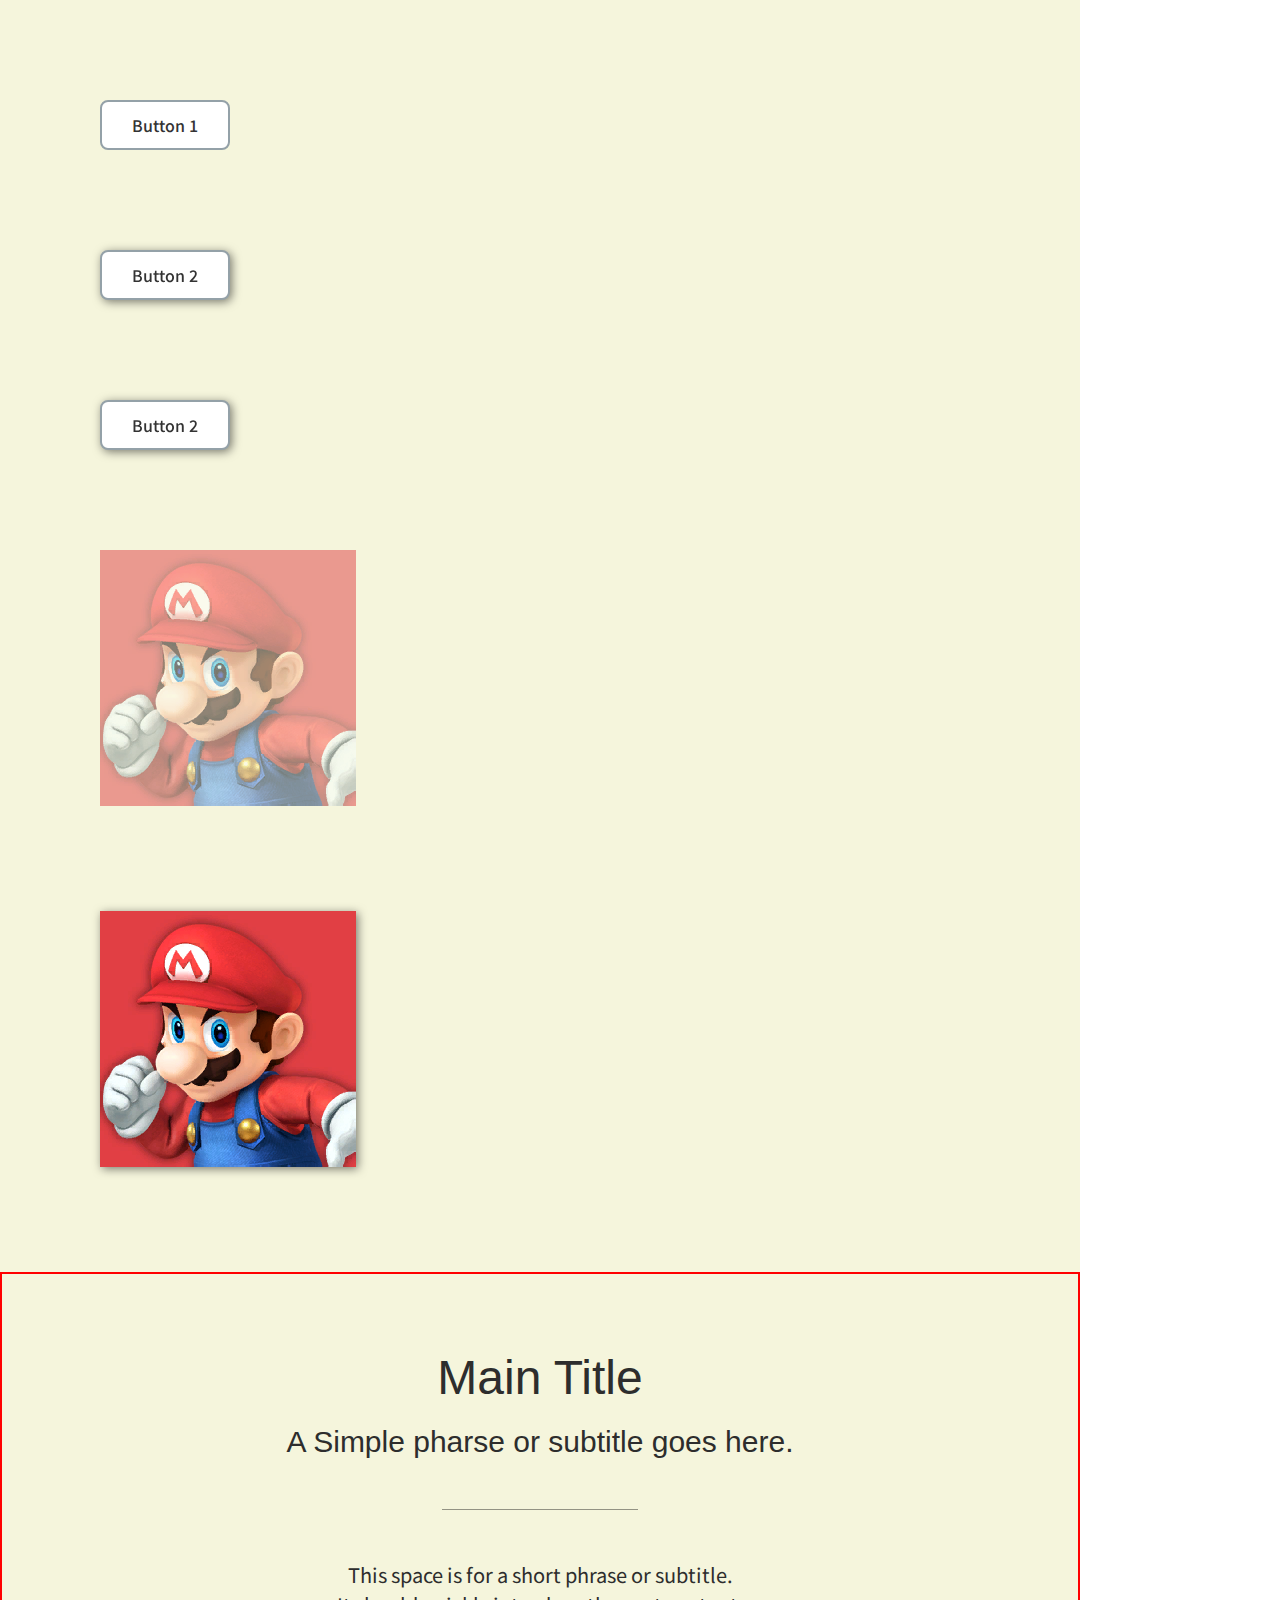
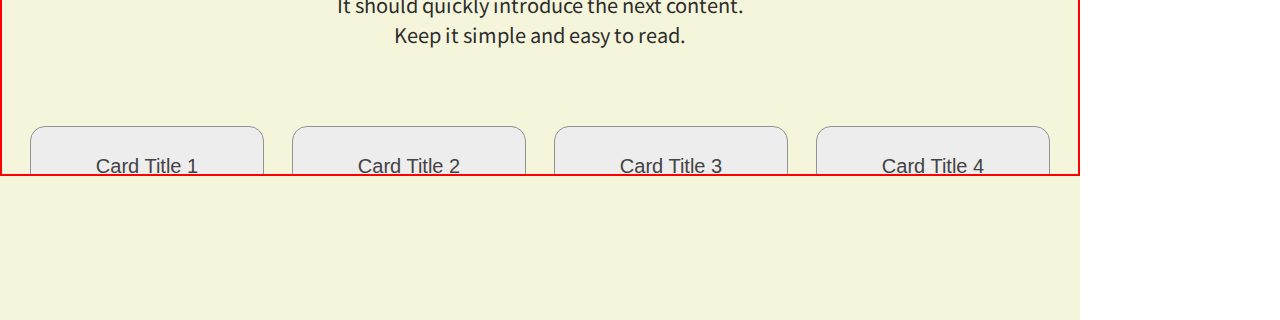
<file: CSS_Interactions/index.html>
<!DOCTYPE html>
<html>
    <head>
        <title>CSS Interaction</title>
        <meta charset="UTF-8">
        <link rel="preconnect" href="https://fonts.googleapis.com">
        <link rel="preconnect" href="https://fonts.gstatic.com" crossorigin>
        <link href="https://fonts.googleapis.com/css2?family=Noto+Sans+KR:wght@100..900&display=swap" rel="stylesheet">
        <link rel="stylesheet" type="text/css" href="style.css">
    </head>
    <body>
        <div class="frame">
            <div class="btn btn-1">
                <h3 class="btn-txt">Button 1</h3>
            </div>
            <div class="btn btn-2">
                <h3 class="btn-txt">Button 2</h3>
            </div>
            <div class="btn btn-3">
                <h3 class="btn-txt">Button 2</h3>
            </div>
            <div class="mario">
                <img src="images/mario.png" class="img-1">
            </div>
            <div class="mario">
                <img src="images/mario.png" class="img-2">
            </div>

            <div class="scroll-area">
                <section class="text-section">
                    <h1>Main Title</h1>
                    <h2>A Simple pharse or subtitle goes here.</h2>
                    <div class="div-line"></div>
                    <p>This space is for a short phrase or subtitle.<br>
                        It should quickly introduce the next content.<br>
                        Keep it simple and easy to read.</p>
                </section>
                <section class="card-section-1">
                    <div class="card-frame-s">
                        <h3>Card Title 1</h3>
                        <div class="card-div-line"></div>
                        <p>이곳에는 카드 UI<br>
                            본문 콘텐츠가<br>
                            들어갑니다.</p>
                    </div>
                    <div class="card-frame-s">
                        <h3>Card Title 2</h3>
                        <div class="card-div-line"></div>
                        <p>이곳에는 카드 UI<br>
                            본문 콘텐츠가<br>
                            들어갑니다.</p>
                    </div>
                    <div class="card-frame-s">
                        <h3>Card Title 3</h3>
                        <div class="card-div-line"></div>
                        <p>이곳에는 카드 UI<br>
                            본문 콘텐츠가<br>
                            들어갑니다.</p>
                    </div>
                    <div class="card-frame-s">
                        <h3>Card Title 4</h3>
                        <div class="card-div-line"></div>
                        <p>이곳에는 카드 UI<br>
                            본문 콘텐츠가<br>
                            들어갑니다.</p>
                    </div>
                </section>
            </div>
        </div>
    </body>
</html>
</file>
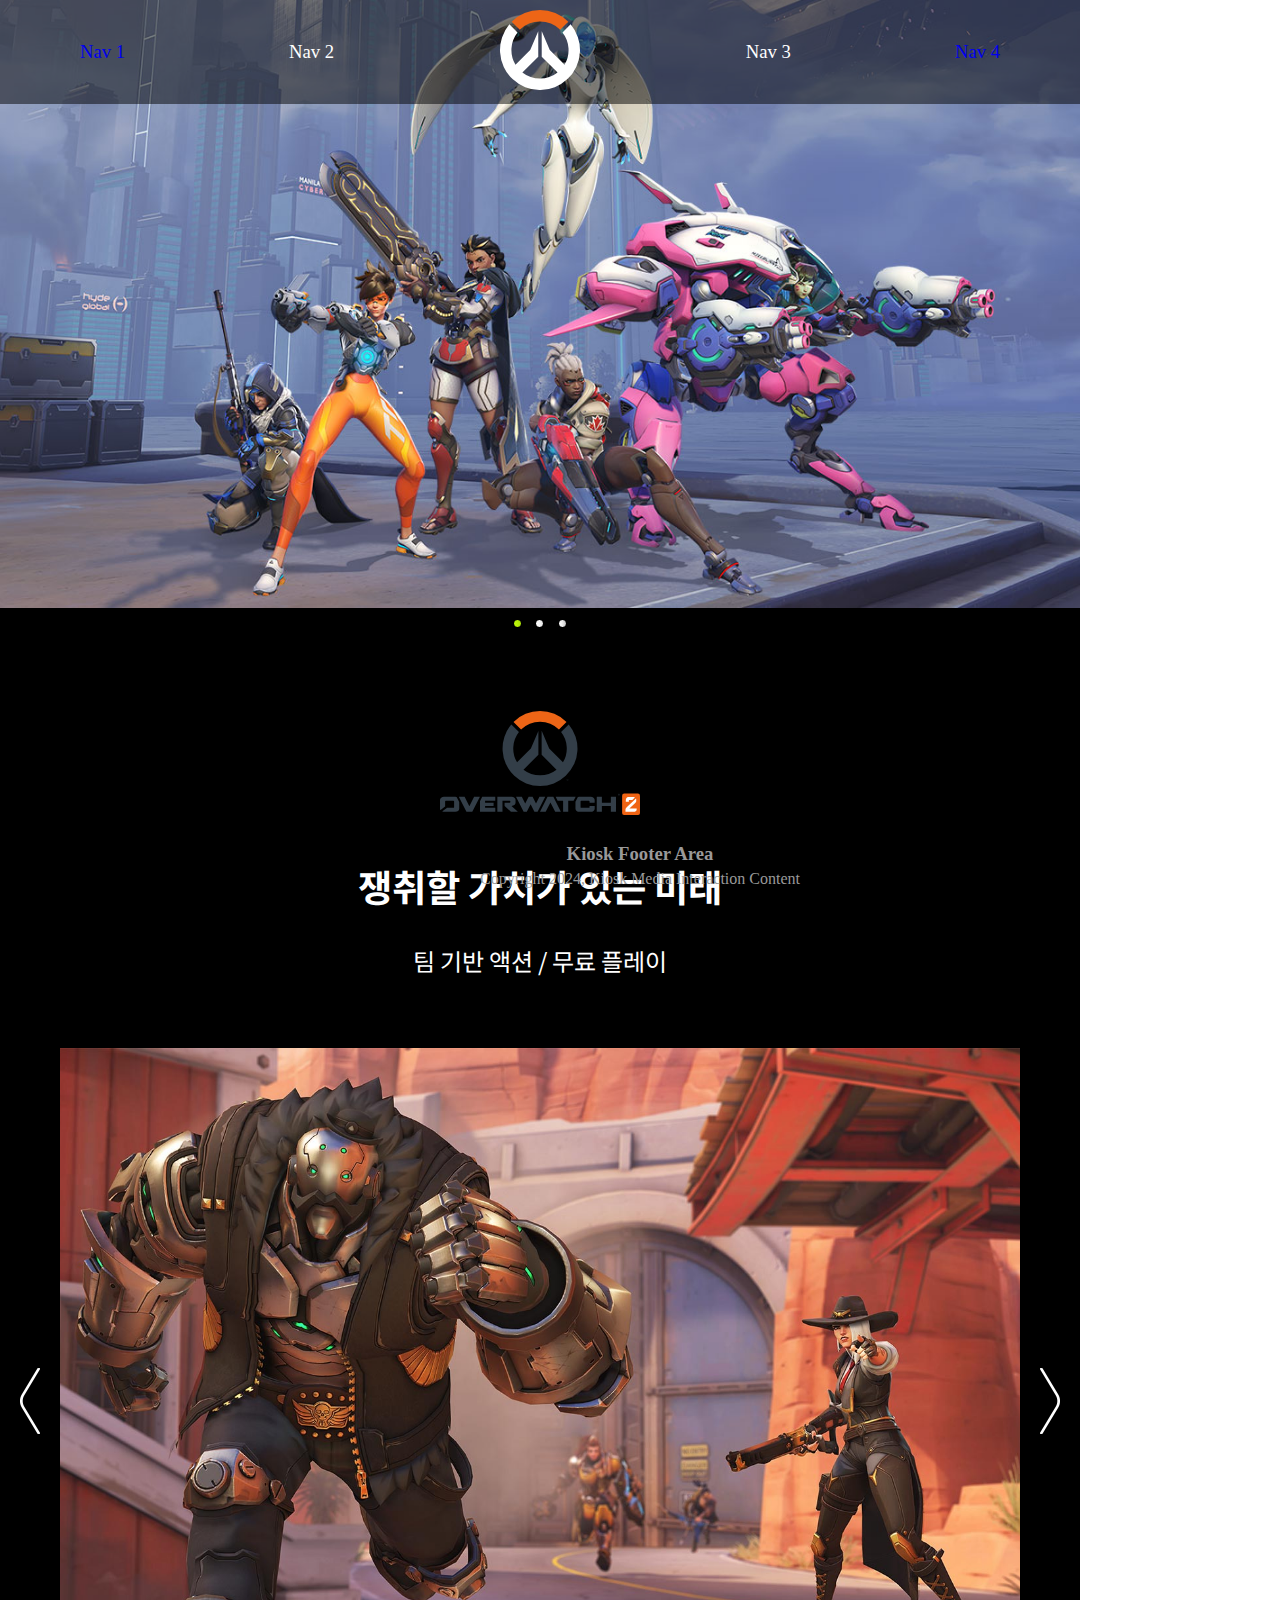
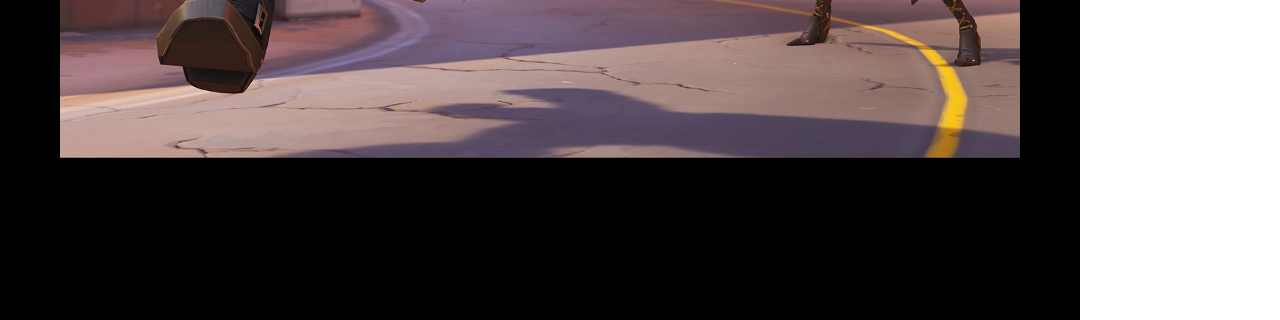
<file: SimpleKiosk/sub1.html>
<!DOCTYPE html>
<html>
    <head>
        <title>Kiosk Sub Page 1</title>
        <meta charset="UTF-8">
        <link rel="preconnect" href="https://fonts.googleapis.com">
        <link rel="preconnect" href="https://fonts.gstatic.com" crossorigin>
        <link href="https://fonts.googleapis.com/css2?family=Noto+Sans+KR:wght@100..900&family=Urbanist:ital,wght@0,100..900;1,100..900&display=swap" rel="stylesheet">
        <link rel="stylesheet" type="text/css" href="style.css">
    </head>

    <body>
        <div class="frame">

            <header class="sub-header">

                <nav>
                    <ul>
                        <li><a href="sub1.html">Nav 1</a></li>
                        <li>Nav 2</li>
                    </ul>

                    <div class="nav-logo">
                        <a href="main.html"><img src="images/logo.svg" width="80"></a>
                    </div>

                    <ul>
                        <li>Nav 3</li>
                        <li><a href="index.html">Nav 4</a></li>
                    </ul>
                </nav>

            </header>

            <div class="indicator">
                <img class="indicator" src="images/main-indicator.png" />
            </div>

            <main>

                <div class="sub-logo">
                    <img src="images/overwatch2-logo.svg" width="200">
                </div>

                <section class="sub-section">
                    <h1>쟁취할 가치가 있는 미래</h1>
                    <h2>팀 기반 액션 / 무료 플레이</h2>
                    <p></p>
                </section>

                <section class="sub-gallery">
                    <div class="left-arrow arrow">
                        <img src="images/left-arrow.png">
                    </div>

                    <div class="gallery-img">

                    </div>

                    <div class="right-arrow arrow">
                        <img src="images/right-arrow.png">
                    </div>
                </section>
                
            </main>

            <footer>

                <h3>Kiosk Footer Area</h3>
                <p>Copyright 2024, Kiosk Media Interaction Content</p>

            </footer>

        </div>
    </body>
</html>
</file>
<file: CSS_Interactions/style.css>
* {
    margin: 0;
    padding: 0;
}

body {
    font-family: "Noto Sans KR", sans-serif;
}

.frame {
    overflow: hidden;
    width: 1080px;
    height: 1920px;
    background-color: beige;
}

.btn {
    user-select: none;
    width: 130px;
    height: 50px;
    margin: 100px;
    text-align: center;
    align-content: center;
    box-sizing: border-box;
    border: 2px solid #94A1A8;
    background-color: #FFFFFF;
    border-radius: 8px;
}

.btn-1 {
    transition: all 0.2s;
}

.btn-1:active {
    transform: scale(0.98);
}

.btn-2 {
    filter: drop-shadow(2px 2px 5px rgba(0, 0, 0, 0.5));
    transition: all 0.2s;
}

.btn-2:active {
    filter: drop-shadow(2px 2px 3px rgba(0, 0, 0, 0.5));
}

.btn-3 {
    filter: drop-shadow(2px 2px 5px rgba(0, 0, 0, 0.5));
    transition: all 0.2s;
}

.btn-3:active {
    transform: scale(0.98);
    filter: drop-shadow(2px 2px 3px rgba(0, 0, 0, 0.5));
}

.btn-txt {
    font-size: 16px;
    color: #333333;
    font-weight: 500;
}

.mario {
    margin: 100px;
}

.img-1 {
    opacity: 0.5;
    transition: all 0.2s;
}

.img-1:active {
    opacity: 1;
}

.img-2 {
    filter: drop-shadow(2px 2px 5px rgba(0, 0, 0, 0.5));
    transition: all 0.2s;
}

.img-2:active {
    transform: scale(0.98);
    filter: drop-shadow(2px 2px 3px rgba(0, 0, 0, 0.5));
}

/* Scroll */
.scroll-area {
    height: 500px;
    overflow-y: scroll;
    border: 2px solid red;
}

.text-section {
    color: #2D2D2D;
    text-align: center;
    margin: 76px 0;
}

.text-section h1 {
    font-family: "Lexend", sans-serif;
    font-size: 48px;
    font-weight: 500;
}

.text-section h2 {
    font-family: "Lexend", sans-serif;
    font-size: 30px;
    font-weight: 500;
    padding-top: 20px;
}

.text-section p {
    font-family: "Noto Sans KR", sans-serif;
    font-size: 20px;
    font-weight: 400;
    line-height: 150%;
}

.div-line {
    width: 196px;
    height: 0;
    margin: 50px auto;
    border-top: 1px solid rgba(0, 0, 0, 0.4);
}

.card-section-1 {
    display: flex;
    float: row;
    justify-content: space-between;
    width: 1020px;
    margin: 0 auto;
}

.card-frame-s {
    width: 234px;
    height: 200px;
    box-sizing: border-box;
    border: 1px solid #929292;
    border-radius: 15px;
    text-align: center;
    color: #434343;
    background-color: #EDEDED;
    padding-top: 28px;
}

.card-frame-s h3 {
    font-family: "Lexend", sans-serif;
    font-size: 20px;
    font-weight: 400;
}

.card-frame-s p {
    font-family: "Noto Sans KR", sans-serif;
    font-weight: 400;
}

.card-div-line {
    width: 184px;
    height: 0;
    margin: 24px auto;
    border-top: 1px solid rgba(0, 0, 0, 0.3);
}
</file>
<file: SimpleKiosk/style.css>
/* Global */
* {
    margin: 0;
    padding: 0;
}

a {
    text-decoration: none;
}

a:visited {
    color: white;
}

ul {
    list-style: none;
}

.landing-frame {
    width: 1080px;
    height: 1920px;
    background-color: rgb(28, 36, 37);
    background-image: url('images/ashe-bob.png');
    background-repeat: no-repeat;
    background-position: center;
    background-size: cover;
}

.frame {
    width: 1080px;
    height: 1920px;
    background-color: black;
}

.dim {
    position: absolute;
    width: 1080px;
    height: 1920px;
    top: 0;
    left: 0;
    background-color: rgba(0, 0, 0, 0.6);
}

footer {
    position: absolute;
    width: 100%;
    bottom: 10px;
    color: #999;
    text-align: center;
    /* background-color: rgba(189, 164, 23, 0.1); */
}

footer h3 {
    padding: 3px;
}

footer p {
    padding: 2px;
}

/* Landing page */
.landing-vid {
    position: absolute;
    width: 1080px;
    height: 1920px;
    top: 0;
    left: 0;
    object-fit: cover;
}

.landing-main {
    position: relative;
    padding-top: 680px;
    text-align: center;
    color: white;
}

.landing-main h1 {
    font-family: "Urbanist", sans-serif;
    font-size: 72pt;
    font-weight: 500;
    padding: 0;
    margin: 0;
}

.landing-main h3 {
    font-family: "Urbanist", sans-serif;
    font-size: 38pt;
    font-weight: 400;
    padding-top: 6px;
    margin: 0;
}

.landing-main p {
    font-family: "Noto Sans KR", sans-serif;
    font-size: 16pt;
    padding-top: 870px;
}

/* Main Page */
/* Header */
.main-vid {
    width: 1080px;
}

.indicator {
    text-align: center;
}

.main-headline {
    font-family: "Urbanist", sans-serif;
    color: aliceblue;
    text-align: center;
}

.main-headline h2 {
    width: 300px;
    font-size: 28pt;
    font-weight: 400;
    margin: 0 auto;
    margin-top: 38px;
    padding-top: 24px;
    border-top: 1px solid #333;
}

.main-headline h3 {
    font-family: "Noto Sans KR", sans-serif;
    font-size: 18pt;
    font-weight: lighter;
    padding-top: 16px;
}

/* Navigation */
main {
    /* border: 1px dashed red; */
}

.main-section {
    height: 360px;
    margin-top: 36px;
    background-image: url('images/ashe-bob.png');
    background-repeat: no-repeat;
    background-position: right top;
    font-family: "Noto Sans KR", sans-serif;
    color: #BBB;
}

.main-section p {
    font-size: 16pt;
    font-weight: 300;
    padding: 40px 0 0 0;
    text-align: center;
}

.main-nav {
    width: 1020px;
    margin: 0 auto;
}

.nav {
    position: relative;
    height: 300px;
    box-sizing: border-box;
    border: 2px solid #41412C;
    border-radius: 32px;
}

.nav-1 {
    position: relative;
    width: 100%;
    background-image: url('images/main-nav-1.webp');
    background-size: cover;
}

.nav-2 {
    display: inline-block;
    width: 500px;
    margin: 20px 14px 0 0;
    background-image: url('images/main-nav-2.webp');
    background-position: center;
    background-size: cover;
}

.nav-3 {
    display: inline-block;
    width: 500px;
    margin: 20px 0 0 0;
    background-image: url('images/main-nav-3.webp');
    background-position: center;
    background-size: cover;
}

.main-nav h2 {
    position: absolute;
    text-align: right;
    width: 200px;
    right: 20px;
    bottom: 20px;
    padding: 10px 20px;
    color: white;
    border-left: 2px solid wheat;
    background-color: rgba(0, 0, 0, 0.4);
}

/* Sub Page */
.sub-header {
    height: 608px;
    background-image: url('images/sub-header.jpg');
    background-position: center;
    background-size: cover;
    margin-bottom: 5px;
}

.sub-header nav {
    display: flex;
    flex-direction: row;
    justify-content: space-between;
    align-items: center;
    padding: 10px 0 10px 0;
    text-align: center;
    background-color: rgba(0, 0, 0, 0.5);
    /* border: 1px dashed greenyellow; */
}

.sub-header nav ul {
    display: inline-block;
    color: white;
    /* border: 1px dashed orange; */
}

.sub-header nav ul li {
    display: inline;
    padding: 0 80px;
    font-size: 14pt;
    /* border: 1px dashed blue; */
}

.nav-logo {
    display: inline-block;
    margin: 0 auto;
    /* border: 1px dashed red; */
}

.sub-logo {
    margin: 80px 0 0 0;
    text-align: center;
}

.sub-section {
    font-family: "Noto Sans KR", sans-serif;
    text-align: center;
    color: white;
}

.sub-section h1 {
    font-size: 28pt;
    padding: 40px 0 30px 0;
}

.sub-section h2 {
    font-weight: 400;
}

.sub-gallery {
    position: relative;
    display: flex;
    justify-content: space-between;
    margin-top: 70px;
    /* border: 1px dashed orange; */
}

.arrow {
    width: 20px;
    padding: 320px 20px 320px 20px;
    /* border: 1px dashed red; */
}

.gallery-img {
    width: 100%;
    height: inherit;
    background-image: url('images/ashe-screenshot-001.jpeg');
    background-position: center;
    background-size: cover;
    /* border: 1px dashed yellowgreen; */
}
</file>
